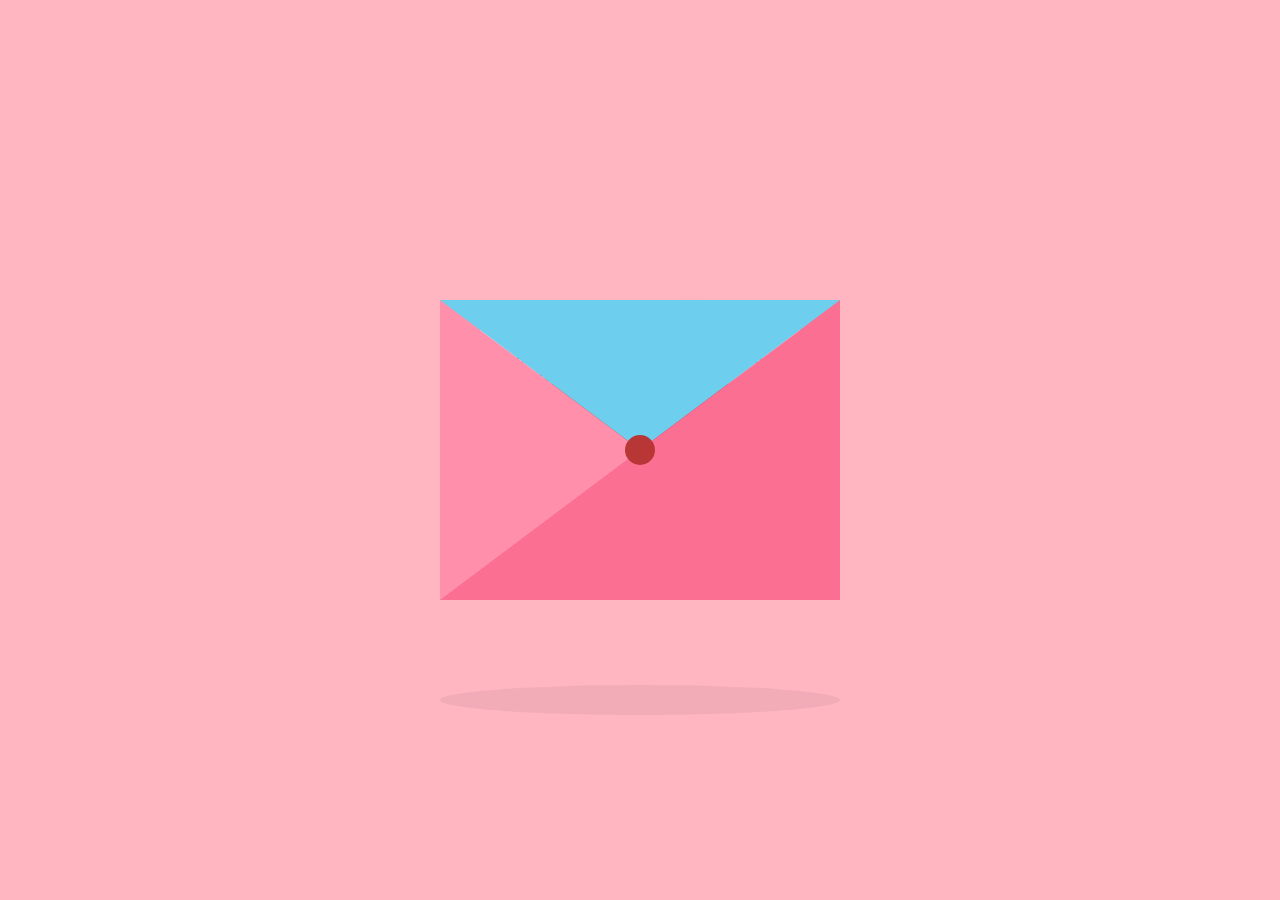
<file: index.html>
<!DOCTYPE html>
<html lang="en">
<head>
    <meta charset="UTF-8">
    <meta name="viewport" content="width=device-width, initial-scale=1.0">
    <link rel="stylesheet" href="index.css">
    <title>For Lady</title>
</head>
<body>
    
    <div class="wrapper">
        <div class="pap one"></div>
        <div class="pap two"></div>
        <div class="envelope"></div>
        <div class="letter">
            <p class="motmot">Happy monthsary, my Lady!</p>
            <p class="parag">I am so grateful for every moment we share together. 
                Thank you for being my companion, bestfriend, teacher, 
                and especially for being my woman.
                Cheers to the love we share and the memories we create. 
                I want you to be the woman in my present and future. 
                I love you more than anything! You're the LOML!
            </p>
            <p class="last"> Your love,</p>
            <p class="last"> Mitch</p>
        </div>
        <div class="heart">
            <div class="half"></div>
            <div class="half"></div>
        </div>
        <div class="seal"></div>
    </div>
    <div class="shadow"></div>

    <script>
        let letter = document.querySelector('.wrapper');

        letter.onclick = () => {
            letter.classList.toggle('open');
        }
    </script>
</body>
</html>
</file>
<file: index.css>
@import url('https://fonts.googleapis.com/css2?family=Montserrat:ital,wght@0,100..900;1,100..900&display=swap');
 *{
    margin: 0;
    padding: 0 ;
    font-size: 12px;
    box-sizing: border-box;
    font-family: 'Montserrat', 'Arial', sans-serif;
 }   
 html{
    padding-left: 100px;
    padding-right: 100px;
 }
 body{
    height: 100vh;
    width: 100%;
    display: flex;
    justify-content: center;
    align-items: center;
    background-color: lightpink;
 }

 .wrapper{
    height: 300px;
    width: 400px;
    background-color: rgb(110, 206, 238);
    position: relative;
    display: flex;
    justify-content: center;
    align-items: center;
    z-index: 0;
    cursor: pointer;
    transition: transform .4s linear;
    transition: -webkit-transform .4s linear;
    
 }
.letter{
    position: absolute;
    width: 80%;
    height: 100%;
    background-color: white;
    border-radius: 10px;
    transition: transform .3s linear;
    transition: -webkit-transform .3s linear;
    padding-left: 30px;
    padding-right: 30px;
    padding-top: 15px;
}
.parag{
    text-indent: 20px;
    text-align: justify;
    line-height: 1.4;
}
.motmot{
    font-weight: 550;
    margin-bottom: 5px;
}
.last{
    text-align: right;
    margin-right: 25px;
}
.envelope{
    position:absolute;
    height: 100%;
    width: 100%;
    top: 0;
    left: 0;
    border-top: 150px solid transparent;
    border-right: 200px solid #fb6f92;
    border-bottom: 150px solid #fb6f92;
    border-left: 200px solid #ff8fab;
    z-index: 3;
    
}

.pap{
    position: absolute;
    height: 100%;
    width: 100%;
    top: 0;
    left: 0;
    border-right: 200px solid transparent;
    border-bottom: 150px solid transparent;
    border-left: 200px solid transparent;
    transform-origin: top;
    -webkit-transform-origin: top;
    transition: transform 0.25s linear;
    transition: -webkit-transform 0.25s linear;
}
.pap.one{
    border-top: 150px solid rgb(110, 206, 238);
    transform: rotateX(0deg);
    -webkit-transform: rotateX(0deg);
    z-index: 3;
    transition-delay: 0.3s;
    
}
.pap.two{
    border-top: 150px solid rgb(110, 206, 238);
    transform: rotateX(90deg);
    -webkit-transform: rotateX(90deg);
    transition-delay: 0.3s;
    -webkit-transition-delay: 0.3s;
    
}

.shadow{
    position: absolute;
    width: 400px;
    height: 30px;
    margin-bottom: -500px;
    background-color: black;
    opacity: 0.05;
    border-radius: 100%;
}

@keyframes pump{
    0% {
        transform: scale(1.07);
        -webkit-transform: scale(1.07);
    }

    80% {
        transform: scale(1);
        -webkit-transform: scale(1);
    }

    100% {
        transform: scale(1.07);
        -webkit-transform: scale(1.07);
        /* transform: translateY(-300px); */
    }
}

.heart{
    z-index: 2;
    position: absolute;
    max-width: 500px;
    min-width: 150px;
    width: 150px;
    height: 240px;
    /* margin: 100px auto auto auto; */
    margin-top: 50px;
    animation: pump .5s linear infinite ;
    -webkit-animation: pump .5s linear infinite ;
    
}
.half{
    position: absolute;
    background-color: rgb(185, 54, 54);
    width: 100px;
    height: 170px;
    cursor: pointer;
    
}
.half:first-child{
    transform: rotate(-45deg);
    -webkit-transform: rotate(-45deg);
    left:0;
    border-top-right-radius: 130px ;
    border-top-left-radius: 130px ;
    box-shadow: 1px 1px 50px rgb(185, 54, 54);
}
.half:last-child{
    transform: rotate(45deg);
    -webkit-transform: rotate(45deg);
    right: 0;
    border-top-right-radius: 130px ;
    border-top-left-radius: 130px ;
    box-shadow: .5px .5px 60px rgb(185, 54, 54);
}
.seal{
    width: 30px;
    height: 30px;
    background-color: rgb(185, 54, 54);
    border-radius: 100%;
    z-index: 4;
    transition-delay: .7s;
    margin-left: auto;
    margin-right: auto;
}

.wrapper.open{
    transform: translateY(40px);
    -webkit-transform: translateY(40px);

    .pap.one{
    transform: rotateX(90deg);
    -webkit-transform: rotateX(90deg);
    transition-delay: 0s;
    
    }
    .pap.two{
        transform: rotateX(180deg);
        -webkit-transform: rotateX(180deg);
        transition-delay: 0.15s;
    }
    .letter{
        transform: translateY(-130px);
        -webkit-transform: translateY(-130px);
        transition-delay: 0.5s;
    }
    .seal{
        opacity: 0;
        transition-delay: 0s;
    }
}
@keyframes shake{
    0%{
        transform: rotate(3deg);
        -webkit-transform: rotate(3deg);
    }
    25%{
        transform: rotate(-3deg);
        -webkit-transform: rotate(-3deg);
    }
    50%{
        transform: rotate(3deg);
        -webkit-transform: rotate(3deg);
    }
    75%{
        transform: rotate(-3deg);
        -webkit-transform: rotate(-3deg);
    }
    100%{
        transform: rotate(0deg);
        -webkit-transform: rotate(0deg);
    }
}
.wrapper:hover{
    animation: shake 1s infinite;
    -webkit-animation: shake 1s infinite;
}
.wrapper:hover.open{
    animation:none;
    -webkit-animation: none;
}
</file>
